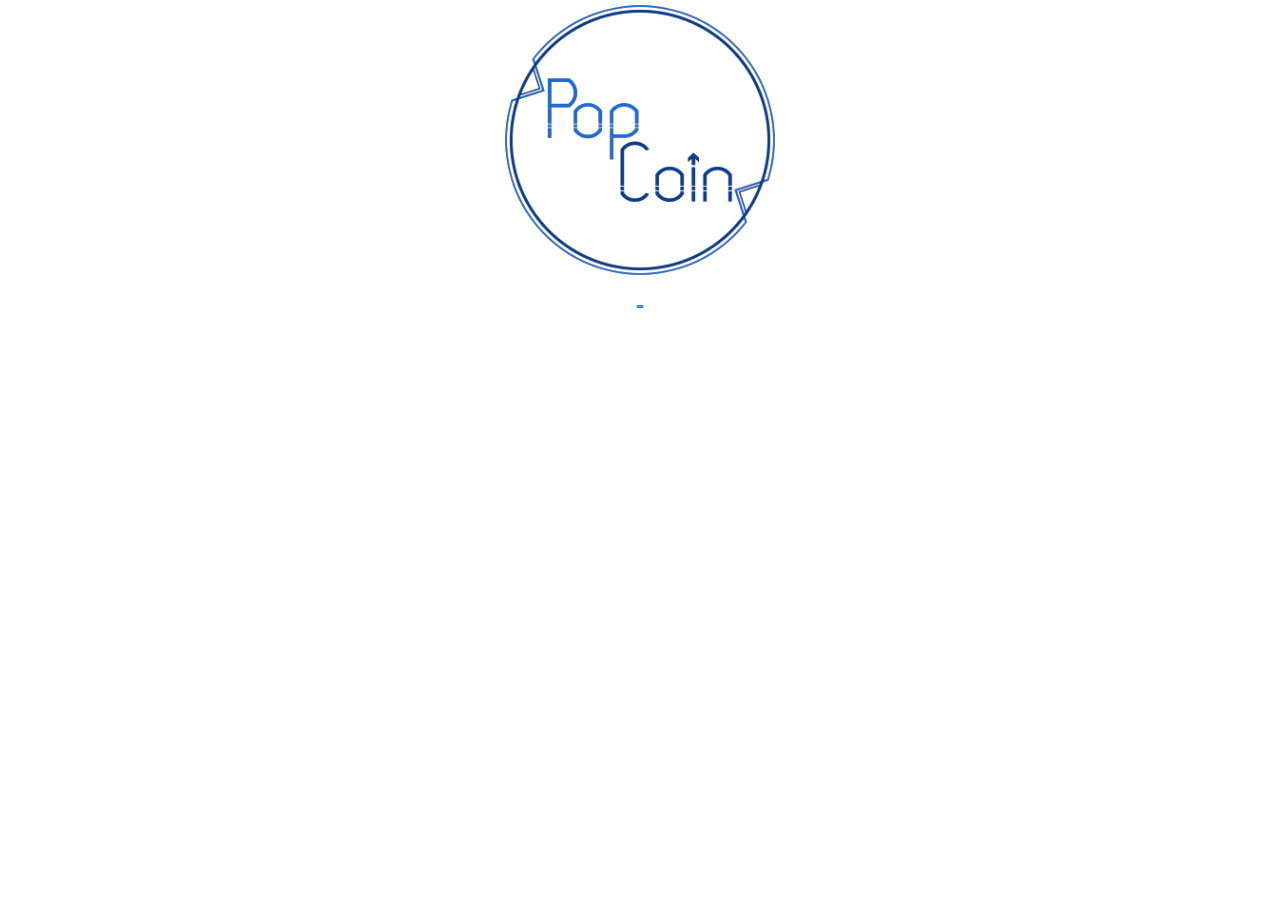
<file: index.html>
<html>
<head>
      <!--Import Google Icon Font-->
      <link href="http://fonts.googleapis.com/icon?family=Material+Icons" rel="stylesheet">
      <!--Import materialize.css-->
      <link type="text/css" rel="stylesheet" href="css/materialize.min.css"  media="screen,projection"/>

      <!--Let browser know website is optimized for mobile-->
      <meta name="viewport" content="width=device-width, initial-scale=1.0"/>
<meta http-equiv="Cache-control" content="no-cache">
<meta http-equiv="Expires" content="-1">
<script src="https://www.paypalobjects.com/api/checkout.js"></script>
 <link rel="stylesheet" href="css/style.css">



</head>
<body>
<img src="images/popcoinmedium.png" alt="popcoin logo" id="logo">
<div class="contentprijs">
</div>
<div class="content">
  <div class="preloader-wrapper big active">
    <div class="spinner-layer spinner-blue-only">
      <div class="circle-clipper left">
        <div class="circle"></div>
      </div><div class="gap-patch">
        <div class="circle"></div>
      </div><div class="circle-clipper right">
        <div class="circle"></div>
      </div>
    </div>
  </div>
</div>
<div id="info">Beschrijving:
</div>
<script src="js/jquery-3.1.1.min.js"></script>
      <script type="text/javascript" src="js/materialize.min.js"></script>
<script src="js/generate.js"></script>
</body>
</html>
</file>
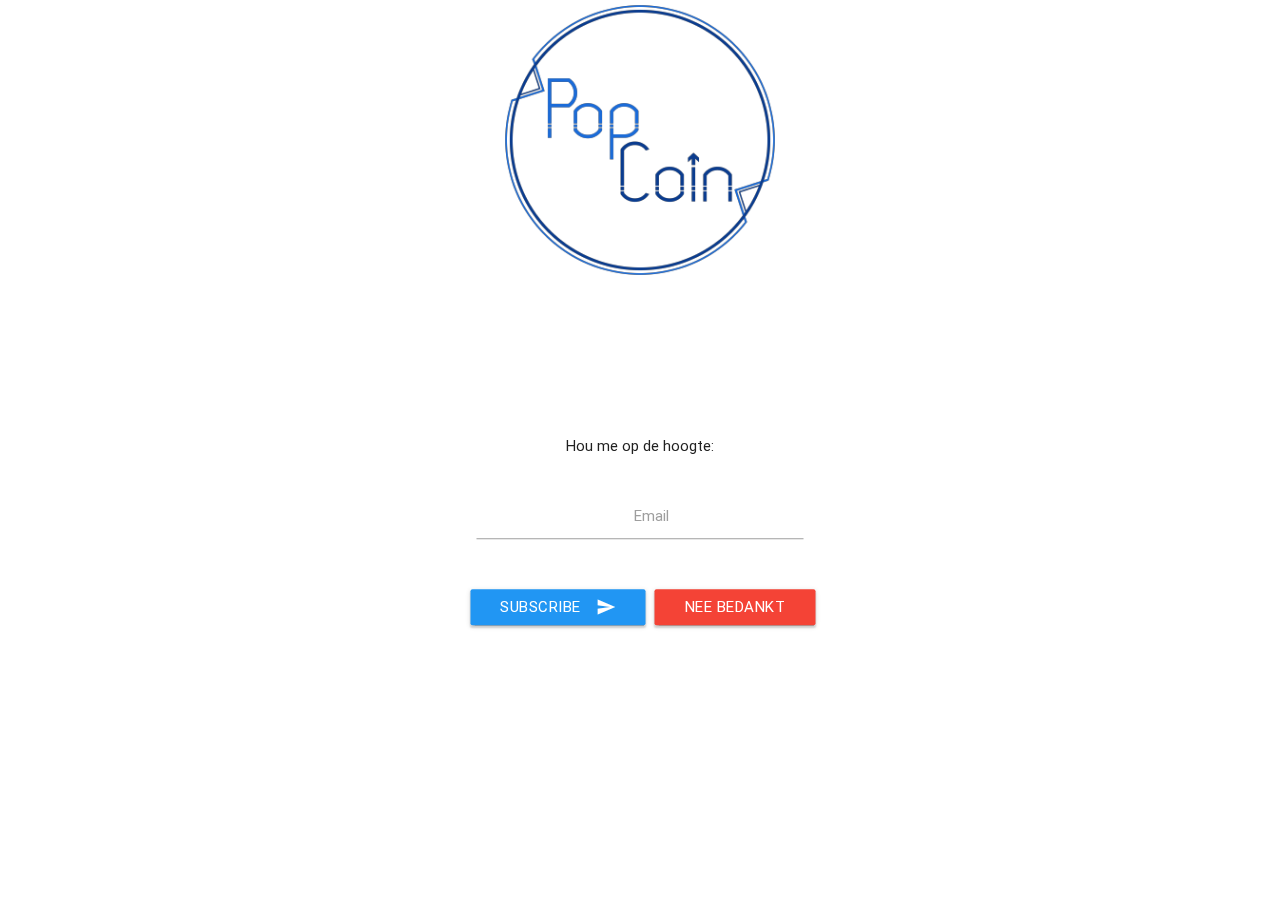
<file: subscribe.html>
<html>
<head>
<meta http-equiv="Cache-control" content="no-cache">
<meta http-equiv="Expires" content="-1">
<link rel="stylesheet" href="css/stylesubscribe.css">
<link href="http://fonts.googleapis.com/icon?family=Material+Icons" rel="stylesheet">
<!--Import materialize.css-->
<link type="text/css" rel="stylesheet" href="css/materialize.min.css"  media="screen,projection"/>

</head>
<body>
<img src="images/popcoinmedium.png" alt="popcoin logo" id="logo">
 <div class="row" id="form">
    <form class="col s12" onsubmit="stuur()">
	      <div class="row">
        <div class="col s12">
		
		<p style="text-align:center">Hou me op de hoogte:</p>
		
		        </div>
      </div>
      <div class="row">
        <div class="col s12">
          <div class="input-field inline col s12">
            <input id="email" type="email" class="validate" required="" aria-required="true">
            <label for="email" data-error="wrong" data-success="">Email</label>            
          </div>
        </div>
      </div>
      <div class="row">
        <div class="col s12">
         <div class="input-field inline">
	          <button class="btn waves-effect blue" id="send" type="button" name="action">Subscribe
			   <i class="material-icons right">send</i>
			  </button>
            </div>
          <div class="input-field inline" id="decline">
		    <a class="waves-effect red btn" type="button" name="action" >Nee bedankt</a>		    
          </div>
           
        </div>
      </div>
    </form>
  </div>
</div>
<script src="js/jquery-3.1.1.min.js"></script>
<script type="text/javascript" src="js/materialize.min.js"></script>
<script type="text/javascript" src="js/subscr.js"></script>
</body>
</html>
</file>
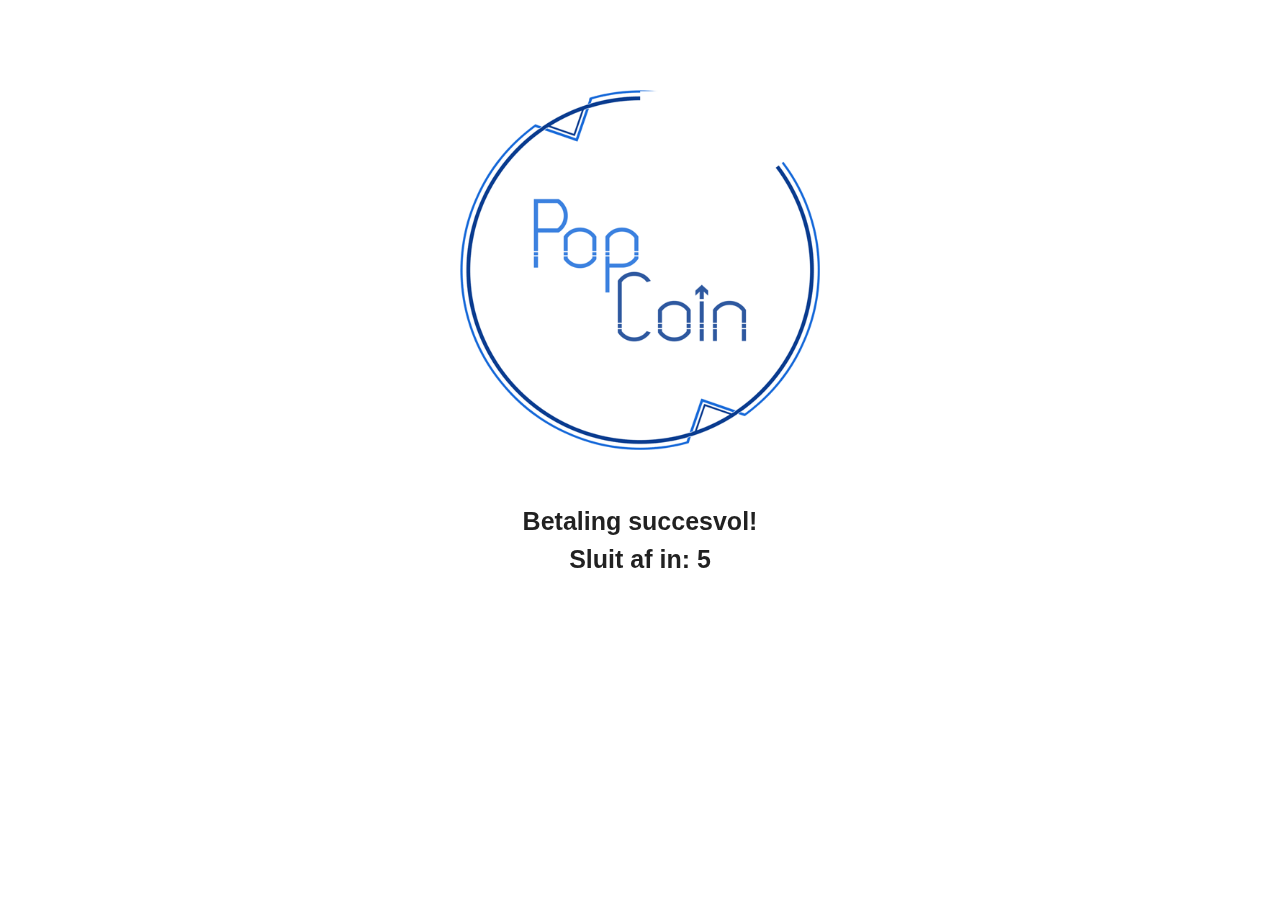
<file: success.html>
<html>
<head>
<meta http-equiv="Cache-control" content="no-cache">
<meta http-equiv="Expires" content="-1">
<link rel="stylesheet" href="css/stylesuccess.css">
<link href="http://fonts.googleapis.com/icon?family=Material+Icons" rel="stylesheet">
<!--Import materialize.css-->
<link type="text/css" rel="stylesheet" href="css/materialize.min.css"  media="screen,projection"/>

</head>
<body>
<img src="images/exit.gif" alt="popcoin logo" id="logo">
<div class="content">
</div>
<script src="js/jquery-3.1.1.min.js"></script>
<script src="js/exit.js"></script>
</body>
</html>
</file>
<file: css/style.css>
body{
	 text-align:center;
	 font-family: "Trebuchet MS", "Lucida Grande", "Lucida Sans Unicode", "Lucida Sans", Tahoma, sans-serif;
}
iframe{
	margin: 0 auto;
}
.preloader-wrapper{
	margin-top:30px;
}
#info{
display:none;	
}

#logo {
  margin-top:5px;
  height: 30%;
  width: auto;
  
  animation-name: fadeIn;
    animation-iteration-count: 1;
    animation-timing-function: ease-in-out;
    animation-duration: 1s;
    animation-fill-mode:forwards;
}
@keyframes fadeIn {
    0% {
        opacity: 0;
    }
    100% {
        opacity: 1;
    }
}
</file>
<file: css/stylesubscribe.css>
body {
text-align:center;
}

#form {
  position: fixed;
  top: 60%;
  left: 50%;
  /* bring your own prefixes */
  transform: translate(-50%, -50%);
}

#logo {
  margin-top:5px;
  height: 30%;
  width: auto;
  
  animation-name: fadeIn;
    animation-iteration-count: 1;
    animation-timing-function: ease-in-out;
    animation-duration: 1s;
    animation-fill-mode:forwards;
}

@keyframes fadeIn {
    0% {
        opacity: 0;
    }
    100% {
        opacity: 1;
    }
}
</file>
<file: css/stylesuccess.css>
.content {
	position: fixed;
  top: 60%;
  left: 50%;
  /* bring your own prefixes */
  transform: translate(-50%, -50%);

  font-size: 25px;
  font-weight: bold;
  font-family: GillSans, Calibri, Trebuchet, sans-serif;
  text-align: center;

  
}

#logo {
  position: fixed;
  top: 30%;
  left: 50%;
  /* bring your own prefixes */
  transform: translate(-50%, -50%);

  height: 40%;
  width: auto;
  
  animation-name: fadeIn;
    animation-iteration-count: 1;
    animation-timing-function: ease-in-out;
    animation-duration: 1s;
    animation-fill-mode:forwards;
}

#form {
  position: fixed;
  top: 75%;
  left: 50%;
  /* bring your own prefixes */
  transform: translate(-50%, -50%);


}

@keyframes fadeIn {
    0% {
        opacity: 0;
    }
    100% {
        opacity: 1;
    }
}
</file>
